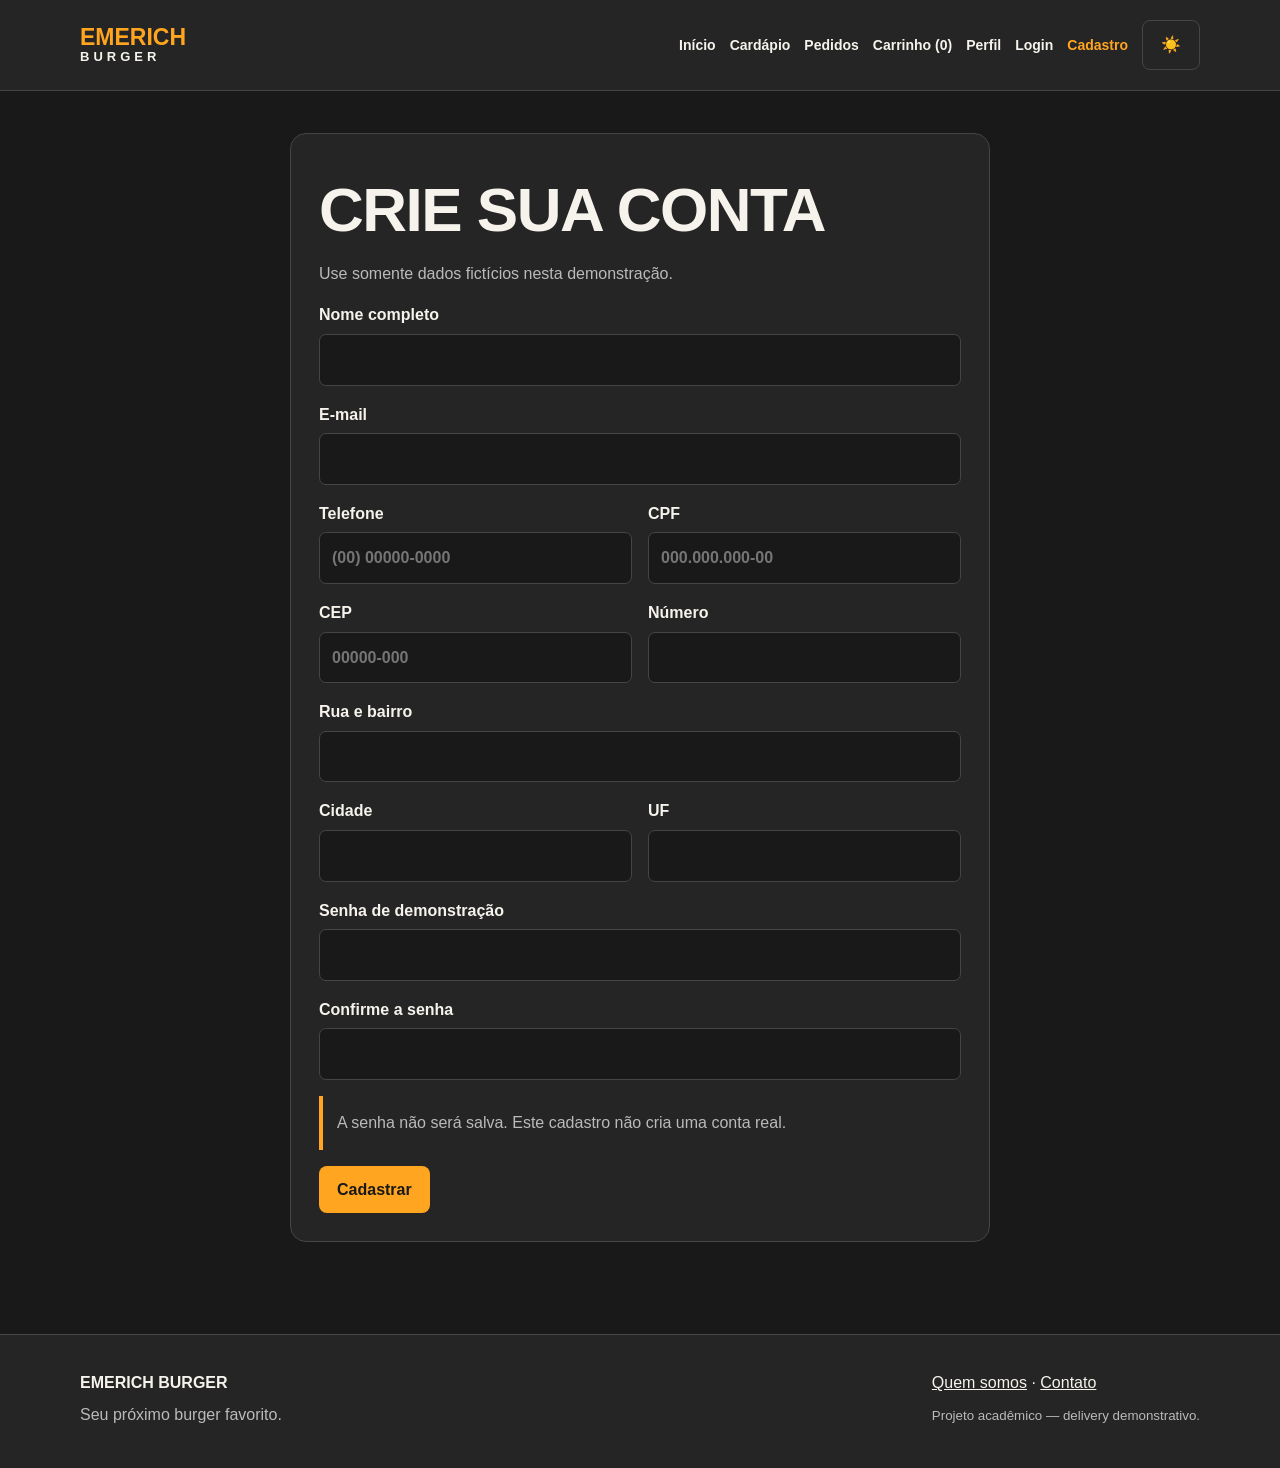
<file: cadastro.html>
<!DOCTYPE html>
<html lang="pt-BR">
<head>
  <meta charset="UTF-8">
  <meta name="viewport" content="width=device-width, initial-scale=1">
  <meta name="description" content="Emerich Burger: projeto acadêmico de delivery.">
  <title>Cadastro | Emerich Burger</title>
  <link rel="stylesheet" href="style.css">
  <script src="java.js" defer></script>
</head>

<body>
  <header>
    <div class="container topo">
      <a class="logo" href="index.html">
        EMERICH
        <span>BURGER</span>
      </a>

      <button id="menu-botao" class="botao secundario menu-botao" type="button"
              aria-label="Abrir menu" aria-expanded="false" aria-controls="menu">☰</button>

      <nav id="menu" aria-label="Navegação principal">
        <a href="index.html">Início</a>
        <a href="cardapio.html">Cardápio</a>
        <a href="pedidos.html">Pedidos</a>
        <a href="carrinho.html">Carrinho (<span id="contador">0</span>)</a>
        <a href="perfil.html">Perfil</a>
        <a href="login.html">Login</a>
        <a href="cadastro.html" aria-current="page">Cadastro</a>

        <button id="tema" class="botao secundario" type="button"
                aria-label="Alternar modo claro e escuro">☀️</button>
      </nav>
    </div>
  </header>

  <main class="container">

    <section>
      <form id="form-cadastro" class="formulario">
        <h1>Crie sua conta</h1>
        <p>Use somente dados fictícios nesta demonstração.</p>

        <label>
          Nome completo
          <input name="nome" autocomplete="name" minlength="3" maxlength="80" required>
        </label>

        <label>
          E-mail
          <input name="email" type="email" autocomplete="email" maxlength="120" required>
        </label>

        <div class="campos">
          <label>
            Telefone
            <input name="telefone" type="tel" autocomplete="tel" inputmode="numeric"
                   data-mascara="telefone" placeholder="(00) 00000-0000" maxlength="15"
                   pattern=".{14,15}" title="Informe o telefone com DDD." required>
          </label>

          <label>
            CPF
            <input name="cpf" inputmode="numeric" data-mascara="cpf" placeholder="000.000.000-00"
                   minlength="14" maxlength="14" required>
          </label>
        </div>

        <div class="campos">
          <label>
            CEP
            <input name="cep" autocomplete="postal-code" inputmode="numeric" data-mascara="cep"
                   placeholder="00000-000" minlength="9" maxlength="9" required>
          </label>

          <label>
            Número
            <input name="numero" inputmode="numeric" data-numerico pattern="[0-9]+" maxlength="6" required>
          </label>
        </div>

        <label>
          Rua e bairro
          <input name="endereco" autocomplete="street-address" maxlength="160" required>
        </label>

        <div class="campos">
          <label>
            Cidade
            <input name="cidade" autocomplete="address-level2" maxlength="80" required>
          </label>

          <label>
            UF
            <input name="uf" autocomplete="address-level1" minlength="2" maxlength="2"
                   pattern="[A-Za-z]{2}" required>
          </label>
        </div>

        <label>
          Senha de demonstração
          <input name="senha" type="password" autocomplete="new-password" minlength="8" maxlength="64" required>
        </label>

        <label>
          Confirme a senha
          <input name="confirmacao" type="password" autocomplete="new-password" minlength="8" maxlength="64" required>
        </label>

        <p class="aviso">A senha não será salva. Este cadastro não cria uma conta real.</p>

        <div class="acoes">
          <button class="botao" type="submit">Cadastrar</button>
        </div>
      </form>
    </section>

  </main>

  <div id="mensagem" role="status" aria-live="polite"></div>

  <footer>
    <div class="container">
      <div>
        <strong>EMERICH BURGER</strong>
        <p>Seu próximo burger favorito.</p>
      </div>

      <div>
        <a href="sobre.html">Quem somos</a>
        <span> · </span>
        <a href="contato.html">Contato</a>

        <p>
          <small>Projeto acadêmico — delivery demonstrativo.</small>
        </p>
      </div>
    </div>
  </footer>
</body>
</html>
</file>
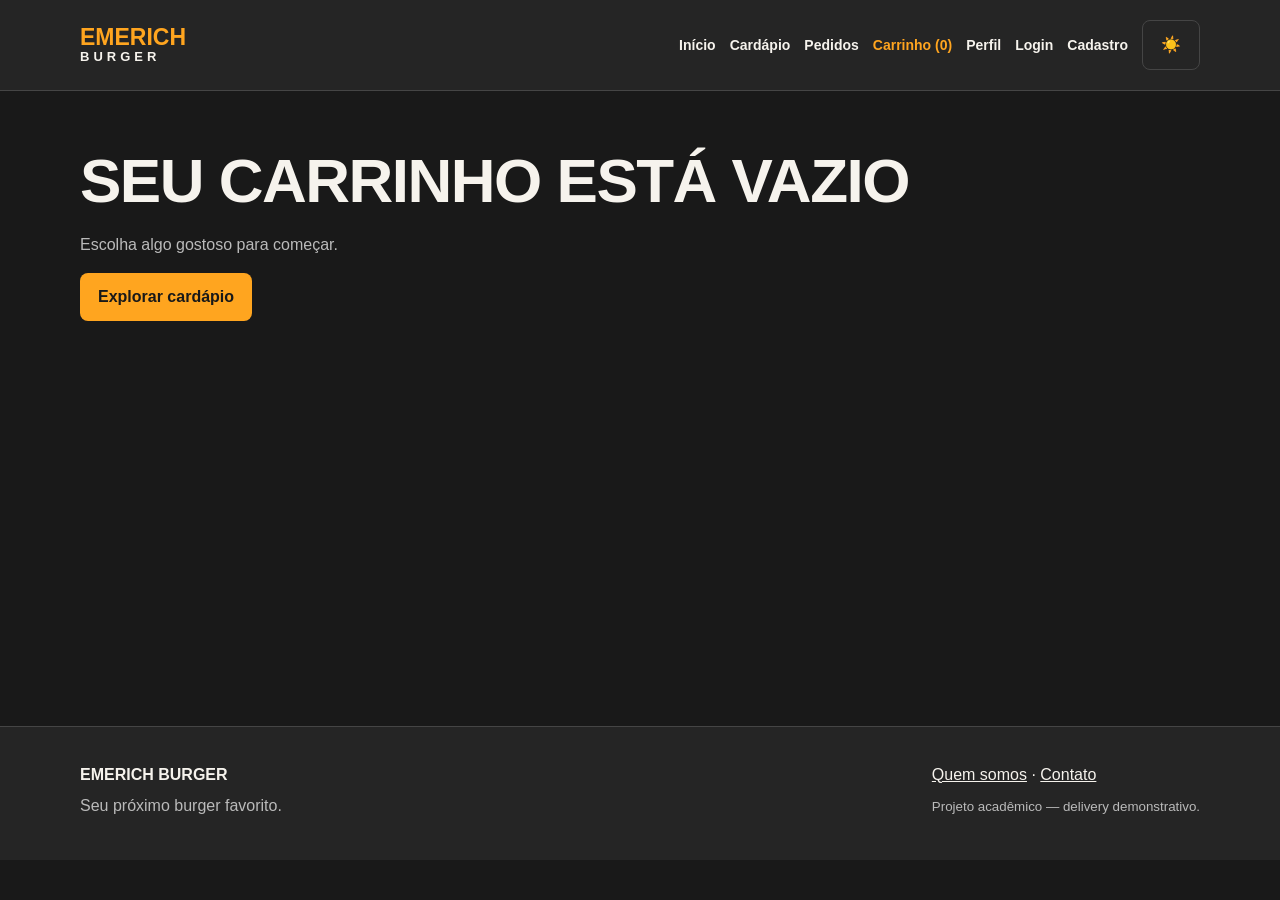
<file: carrinho.html>
<!DOCTYPE html>
<html lang="pt-BR">
<head>
  <meta charset="UTF-8">
  <meta name="viewport" content="width=device-width, initial-scale=1">
  <meta name="description" content="Emerich Burger: projeto acadêmico de delivery.">
  <title>Carrinho | Emerich Burger</title>
  <link rel="stylesheet" href="style.css">
  <script src="java.js" defer></script>
</head>

<body>
  <header>
    <div class="container topo">
      <a class="logo" href="index.html">
        EMERICH
        <span>BURGER</span>
      </a>

      <button id="menu-botao" class="botao secundario menu-botao" type="button"
              aria-label="Abrir menu" aria-expanded="false" aria-controls="menu">☰</button>

      <nav id="menu" aria-label="Navegação principal">
        <a href="index.html">Início</a>
        <a href="cardapio.html">Cardápio</a>
        <a href="pedidos.html">Pedidos</a>
        <a href="carrinho.html" aria-current="page">Carrinho (<span id="contador">0</span>)</a>
        <a href="perfil.html">Perfil</a>
        <a href="login.html">Login</a>
        <a href="cadastro.html">Cadastro</a>

        <button id="tema" class="botao secundario" type="button"
                aria-label="Alternar modo claro e escuro">☀️</button>
      </nav>
    </div>
  </header>

  <main class="container">

    <section id="carrinho-vazio">
      <h1>Seu carrinho está vazio</h1>
      <p>Escolha algo gostoso para começar.</p>
      <a class="botao" href="cardapio.html">Explorar cardápio</a>
    </section>

    <section id="carrinho-conteudo" hidden>
      <h1>Meu carrinho</h1>

      <div id="itens-carrinho"></div>

      <div class="resumo card conteudo">
        <p>Subtotal: <span id="subtotal">R$ 0,00</span></p>
        <p>Entrega demonstrativa: <span id="entrega">R$ 5,00</span></p>
        <h2>Total: <span id="total">R$ 0,00</span></h2>
        <p>Sem cobrança ou entrega real.</p>
        <button class="botao" id="finalizar" type="button">Finalizar pedido de teste</button>
      </div>
    </section>

  </main>

  <div id="mensagem" role="status" aria-live="polite"></div>

  <footer>
    <div class="container">
      <div>
        <strong>EMERICH BURGER</strong>
        <p>Seu próximo burger favorito.</p>
      </div>

      <div>
        <a href="sobre.html">Quem somos</a>
        <span> · </span>
        <a href="contato.html">Contato</a>

        <p>
          <small>Projeto acadêmico — delivery demonstrativo.</small>
        </p>
      </div>
    </div>
  </footer>
</body>
</html>
</file>
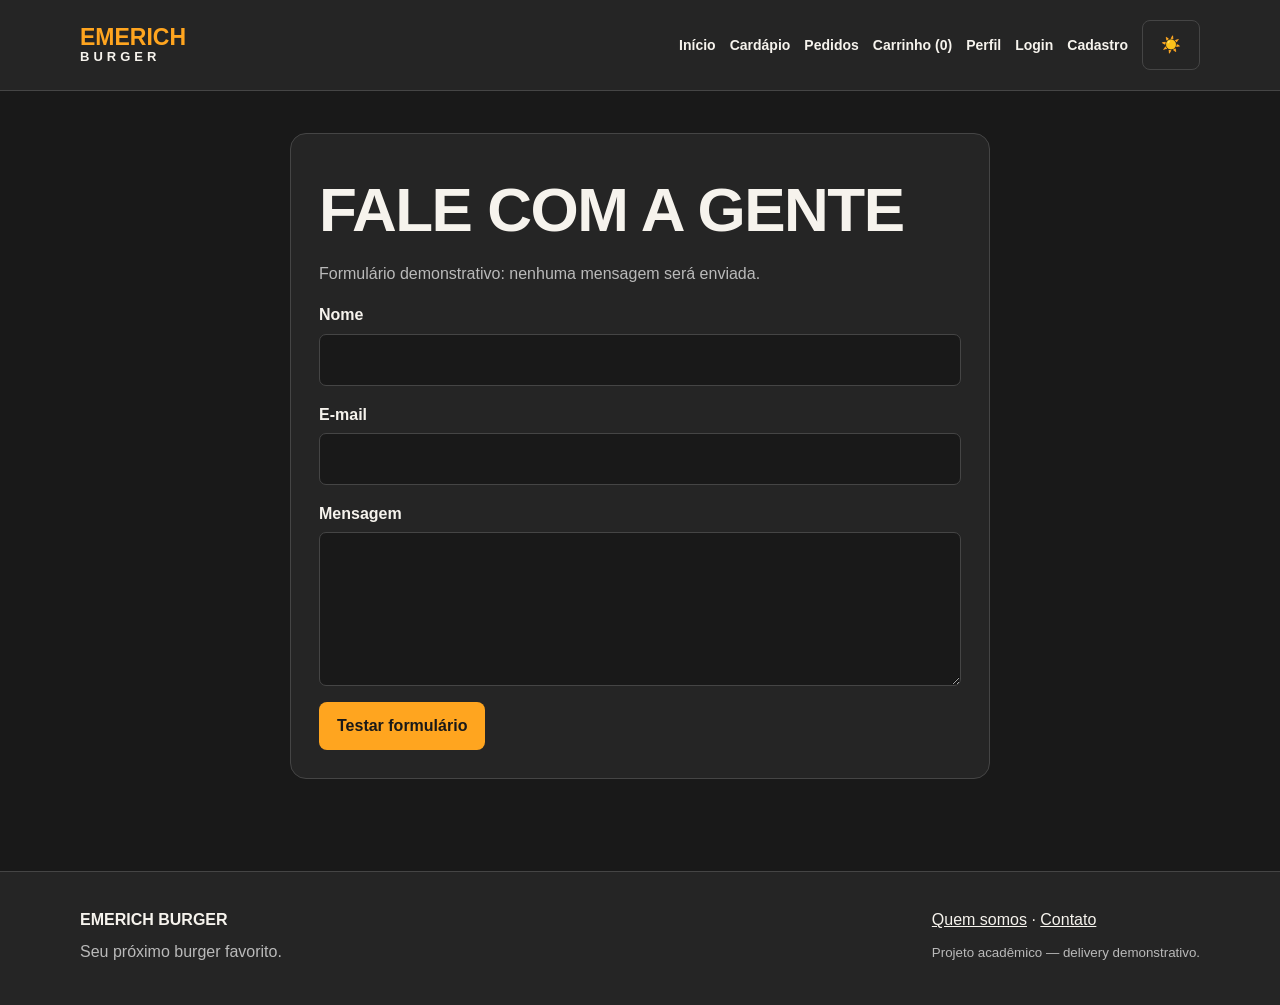
<file: contato.html>
<!DOCTYPE html>
<html lang="pt-BR">
<head>
  <meta charset="UTF-8">
  <meta name="viewport" content="width=device-width, initial-scale=1">
  <meta name="description" content="Emerich Burger: projeto acadêmico de delivery.">
  <title>Contato | Emerich Burger</title>
  <link rel="stylesheet" href="style.css">
  <script src="java.js" defer></script>
</head>

<body>
  <header>
    <div class="container topo">
      <a class="logo" href="index.html">
        EMERICH
        <span>BURGER</span>
      </a>

      <button id="menu-botao" class="botao secundario menu-botao" type="button"
              aria-label="Abrir menu" aria-expanded="false" aria-controls="menu">☰</button>

      <nav id="menu" aria-label="Navegação principal">
        <a href="index.html">Início</a>
        <a href="cardapio.html">Cardápio</a>
        <a href="pedidos.html">Pedidos</a>
        <a href="carrinho.html">Carrinho (<span id="contador">0</span>)</a>
        <a href="perfil.html">Perfil</a>
        <a href="login.html">Login</a>
        <a href="cadastro.html">Cadastro</a>

        <button id="tema" class="botao secundario" type="button"
                aria-label="Alternar modo claro e escuro">☀️</button>
      </nav>
    </div>
  </header>

  <main class="container">

    <section>
      <form id="form-contato" class="formulario">
        <h1>Fale com a gente</h1>

        <p>Formulário demonstrativo: nenhuma mensagem será enviada.</p>

        <label>
          Nome
          <input name="nome" maxlength="80" required>
        </label>

        <label>
          E-mail
          <input name="email" type="email" maxlength="120" required>
        </label>

        <label>
          Mensagem
          <textarea name="mensagem" rows="5" minlength="10" maxlength="1000" required></textarea>
        </label>

        <button class="botao" type="submit">Testar formulário</button>
      </form>
    </section>

  </main>

  <div id="mensagem" role="status" aria-live="polite"></div>

  <footer>
    <div class="container">
      <div>
        <strong>EMERICH BURGER</strong>
        <p>Seu próximo burger favorito.</p>
      </div>

      <div>
        <a href="sobre.html">Quem somos</a>
        <span> · </span>
        <a href="contato.html">Contato</a>

        <p>
          <small>Projeto acadêmico — delivery demonstrativo.</small>
        </p>
      </div>
    </div>
  </footer>
</body>
</html>
</file>
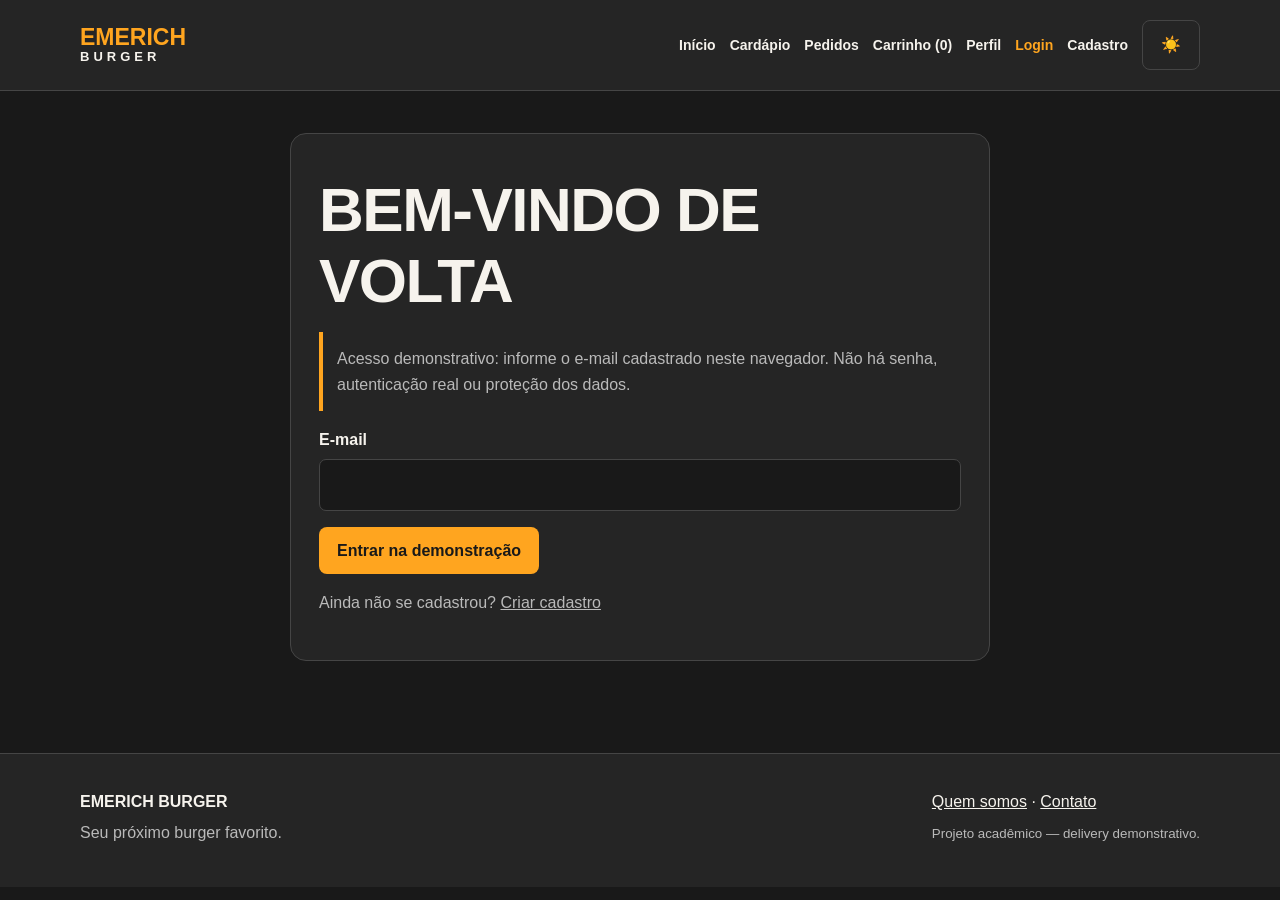
<file: login.html>
<!DOCTYPE html>
<html lang="pt-BR">
<head>
  <meta charset="UTF-8">
  <meta name="viewport" content="width=device-width, initial-scale=1">
  <meta name="description" content="Emerich Burger: projeto acadêmico de delivery.">
  <title>Login | Emerich Burger</title>
  <link rel="stylesheet" href="style.css">
  <script src="java.js" defer></script>
</head>

<body>
  <header>
    <div class="container topo">
      <a class="logo" href="index.html">
        EMERICH
        <span>BURGER</span>
      </a>

      <button id="menu-botao" class="botao secundario menu-botao" type="button"
              aria-label="Abrir menu" aria-expanded="false" aria-controls="menu">☰</button>

      <nav id="menu" aria-label="Navegação principal">
        <a href="index.html">Início</a>
        <a href="cardapio.html">Cardápio</a>
        <a href="pedidos.html">Pedidos</a>
        <a href="carrinho.html">Carrinho (<span id="contador">0</span>)</a>
        <a href="perfil.html">Perfil</a>
        <a href="login.html" aria-current="page">Login</a>
        <a href="cadastro.html">Cadastro</a>

        <button id="tema" class="botao secundario" type="button"
                aria-label="Alternar modo claro e escuro">☀️</button>
      </nav>
    </div>
  </header>

  <main class="container">

    <section>
      <form id="form-login" class="formulario">
        <h1>Bem-vindo de volta</h1>

        <p class="aviso">
          Acesso demonstrativo: informe o e-mail cadastrado neste navegador.
          Não há senha, autenticação real ou proteção dos dados.
        </p>

        <label>
          E-mail
          <input name="email" type="email" autocomplete="email" maxlength="120" required>
        </label>

        <button class="botao" type="submit">Entrar na demonstração</button>

        <p>
          Ainda não se cadastrou?
          <a href="cadastro.html">Criar cadastro</a>
        </p>
      </form>
    </section>

  </main>

  <div id="mensagem" role="status" aria-live="polite"></div>

  <footer>
    <div class="container">
      <div>
        <strong>EMERICH BURGER</strong>
        <p>Seu próximo burger favorito.</p>
      </div>

      <div>
        <a href="sobre.html">Quem somos</a>
        <span> · </span>
        <a href="contato.html">Contato</a>

        <p>
          <small>Projeto acadêmico — delivery demonstrativo.</small>
        </p>
      </div>
    </div>
  </footer>
</body>
</html>
</file>
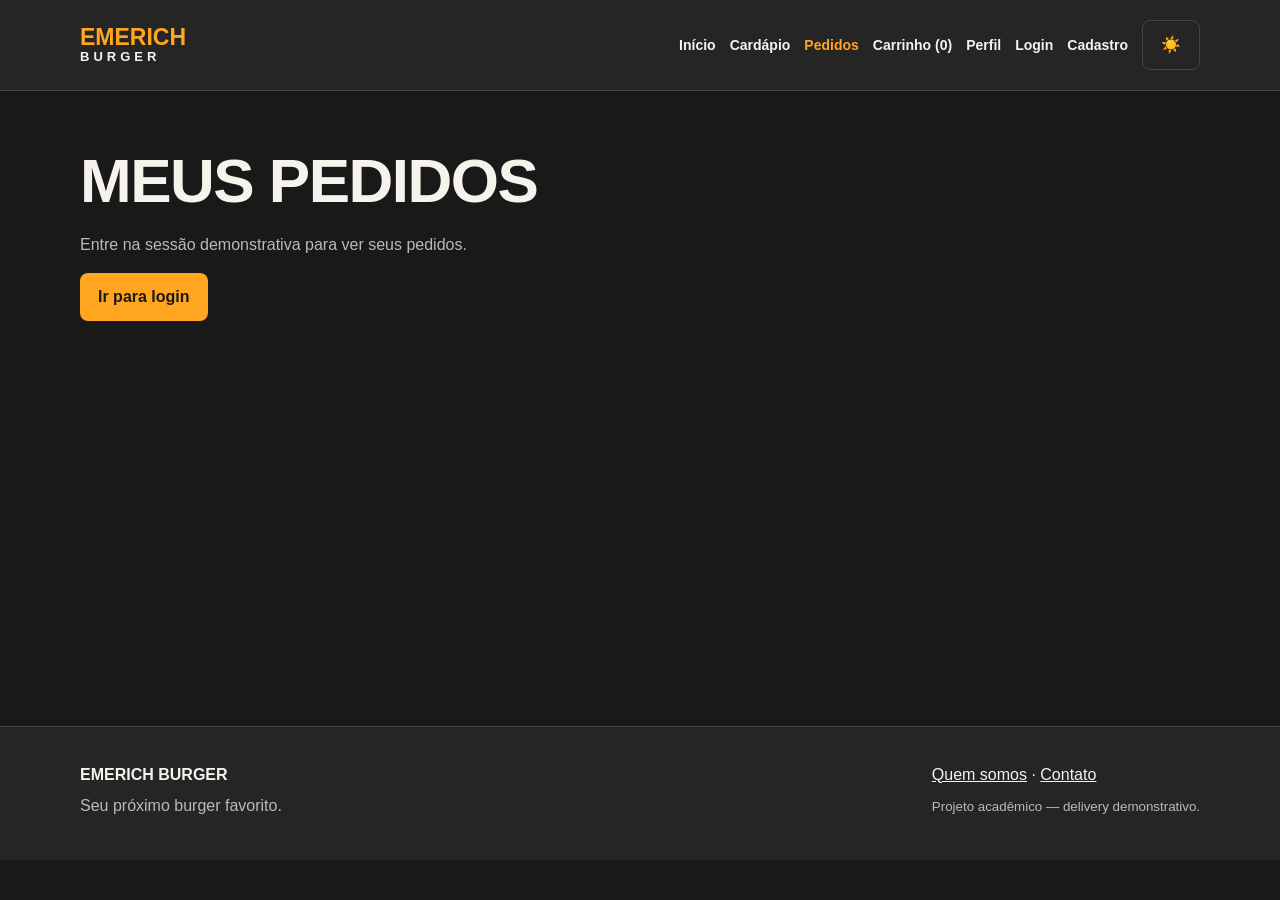
<file: pedidos.html>
<!DOCTYPE html>
<html lang="pt-BR">
<head>
  <meta charset="UTF-8">
  <meta name="viewport" content="width=device-width, initial-scale=1">
  <meta name="description" content="Emerich Burger: projeto acadêmico de delivery.">
  <title>Pedidos | Emerich Burger</title>
  <link rel="stylesheet" href="style.css">
  <script src="java.js" defer></script>
</head>

<body>
  <header>
    <div class="container topo">
      <a class="logo" href="index.html">
        EMERICH
        <span>BURGER</span>
      </a>

      <button id="menu-botao" class="botao secundario menu-botao" type="button"
              aria-label="Abrir menu" aria-expanded="false" aria-controls="menu">☰</button>

      <nav id="menu" aria-label="Navegação principal">
        <a href="index.html">Início</a>
        <a href="cardapio.html">Cardápio</a>
        <a href="pedidos.html" aria-current="page">Pedidos</a>
        <a href="carrinho.html">Carrinho (<span id="contador">0</span>)</a>
        <a href="perfil.html">Perfil</a>
        <a href="login.html">Login</a>
        <a href="cadastro.html">Cadastro</a>

        <button id="tema" class="botao secundario" type="button"
                aria-label="Alternar modo claro e escuro">☀️</button>
      </nav>
    </div>
  </header>

  <main class="container">

    <section id="pedidos-bloqueado">
      <h1>Meus pedidos</h1>
      <p>Entre na sessão demonstrativa para ver seus pedidos.</p>
      <a href="login.html" class="botao">Ir para login</a>
    </section>

    <section id="pedidos-conteudo" hidden>
      <h1>Meus pedidos</h1>
      <p>Histórico local de demonstração, sem acompanhamento real.</p>

      <div id="lista-pedidos"></div>

      <div id="sem-pedidos" hidden>
        <p>Você ainda não fez pedidos.</p>
        <a class="botao" href="cardapio.html">Ver cardápio</a>
      </div>
    </section>

  </main>

  <div id="mensagem" role="status" aria-live="polite"></div>

  <footer>
    <div class="container">
      <div>
        <strong>EMERICH BURGER</strong>
        <p>Seu próximo burger favorito.</p>
      </div>

      <div>
        <a href="sobre.html">Quem somos</a>
        <span> · </span>
        <a href="contato.html">Contato</a>

        <p>
          <small>Projeto acadêmico — delivery demonstrativo.</small>
        </p>
      </div>
    </div>
  </footer>
</body>
</html>
</file>
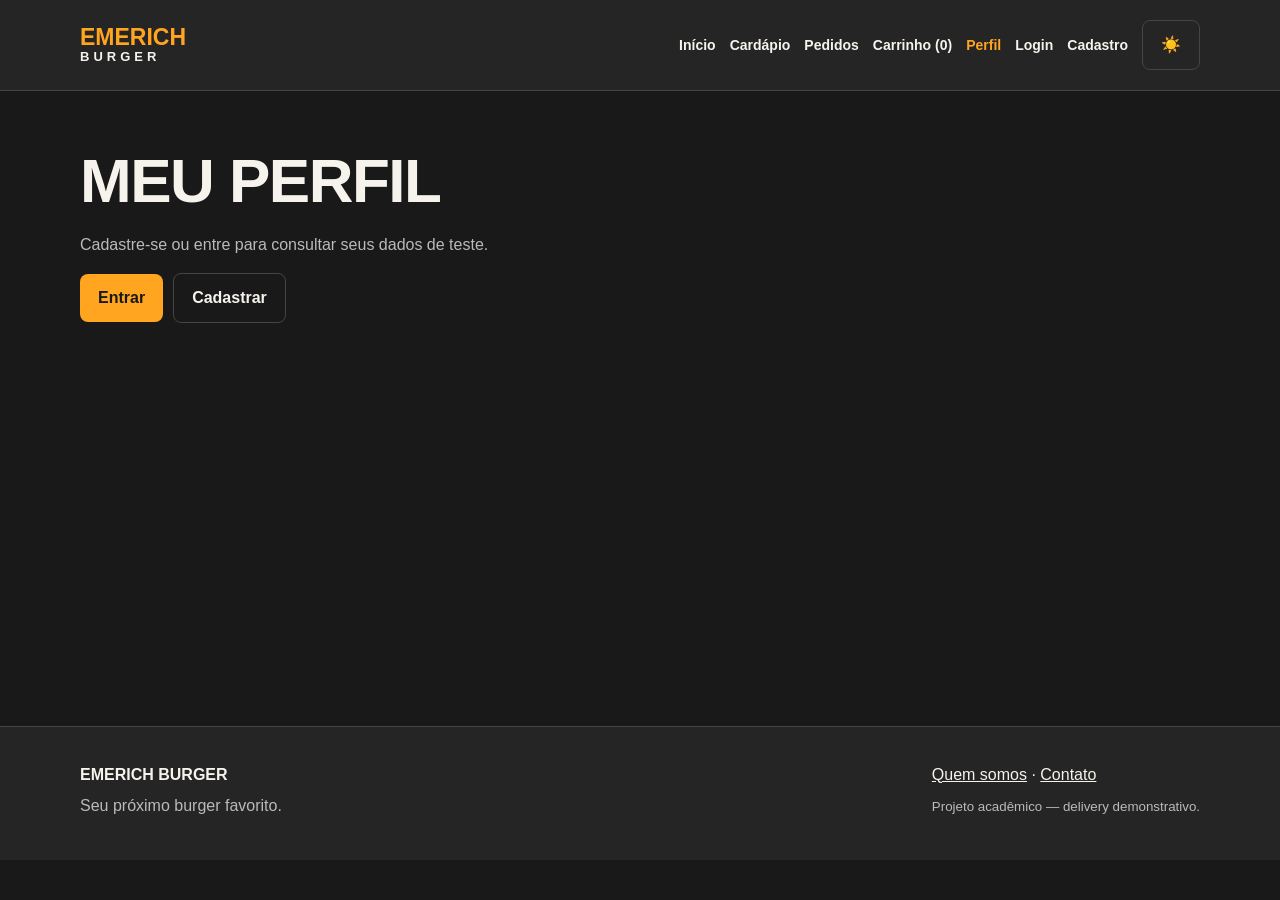
<file: perfil.html>
<!DOCTYPE html>
<html lang="pt-BR">
<head>
  <meta charset="UTF-8">
  <meta name="viewport" content="width=device-width, initial-scale=1">
  <meta name="description" content="Emerich Burger: projeto acadêmico de delivery.">
  <title>Perfil | Emerich Burger</title>
  <link rel="stylesheet" href="style.css">
  <script src="java.js" defer></script>
</head>

<body>
  <header>
    <div class="container topo">
      <a class="logo" href="index.html">
        EMERICH
        <span>BURGER</span>
      </a>

      <button id="menu-botao" class="botao secundario menu-botao" type="button"
              aria-label="Abrir menu" aria-expanded="false" aria-controls="menu">☰</button>

      <nav id="menu" aria-label="Navegação principal">
        <a href="index.html">Início</a>
        <a href="cardapio.html">Cardápio</a>
        <a href="pedidos.html">Pedidos</a>
        <a href="carrinho.html">Carrinho (<span id="contador">0</span>)</a>
        <a href="perfil.html" aria-current="page">Perfil</a>
        <a href="login.html">Login</a>
        <a href="cadastro.html">Cadastro</a>

        <button id="tema" class="botao secundario" type="button"
                aria-label="Alternar modo claro e escuro">☀️</button>
      </nav>
    </div>
  </header>

  <main class="container">

    <section id="perfil-bloqueado">
      <h1>Meu perfil</h1>
      <p>Cadastre-se ou entre para consultar seus dados de teste.</p>

      <div class="acoes">
        <a class="botao" href="login.html">Entrar</a>
        <a class="botao secundario" href="cadastro.html">Cadastrar</a>
      </div>
    </section>

    <section id="perfil-conteudo" hidden>
      <form id="form-perfil" class="formulario">
        <h1>Meu perfil</h1>
        <p>Use somente dados fictícios nesta demonstração.</p>

        <label>
          Nome completo
          <input name="nome" autocomplete="name" minlength="3" maxlength="80" required>
        </label>

        <label>
          E-mail
          <input name="email" type="email" autocomplete="email" maxlength="120" required>
        </label>

        <div class="campos">
          <label>
            Telefone
            <input name="telefone" type="tel" autocomplete="tel" inputmode="numeric"
                   data-mascara="telefone" placeholder="(00) 00000-0000" maxlength="15"
                   pattern=".{14,15}" title="Informe o telefone com DDD." required>
          </label>

          <label>
            CPF
            <input name="cpf" inputmode="numeric" data-mascara="cpf" placeholder="000.000.000-00"
                   minlength="14" maxlength="14" required>
          </label>
        </div>

        <div class="campos">
          <label>
            CEP
            <input name="cep" autocomplete="postal-code" inputmode="numeric" data-mascara="cep"
                   placeholder="00000-000" minlength="9" maxlength="9" required>
          </label>

          <label>
            Número
            <input name="numero" inputmode="numeric" data-numerico pattern="[0-9]+" maxlength="6" required>
          </label>
        </div>

        <label>
          Rua e bairro
          <input name="endereco" autocomplete="street-address" maxlength="160" required>
        </label>

        <div class="campos">
          <label>
            Cidade
            <input name="cidade" autocomplete="address-level2" maxlength="80" required>
          </label>

          <label>
            UF
            <input name="uf" autocomplete="address-level1" minlength="2" maxlength="2"
                   pattern="[A-Za-z]{2}" required>
          </label>
        </div>

        <div class="acoes">
          <button class="botao" type="submit">Salvar alterações</button>
          <button class="botao secundario" type="button" id="sair">Sair</button>
          <button class="botao perigo" type="button" id="excluir-conta">Excluir dados locais</button>
        </div>
      </form>
    </section>

  </main>

  <div id="mensagem" role="status" aria-live="polite"></div>

  <footer>
    <div class="container">
      <div>
        <strong>EMERICH BURGER</strong>
        <p>Seu próximo burger favorito.</p>
      </div>

      <div>
        <a href="sobre.html">Quem somos</a>
        <span> · </span>
        <a href="contato.html">Contato</a>

        <p>
          <small>Projeto acadêmico — delivery demonstrativo.</small>
        </p>
      </div>
    </div>
  </footer>
</body>
</html>
</file>
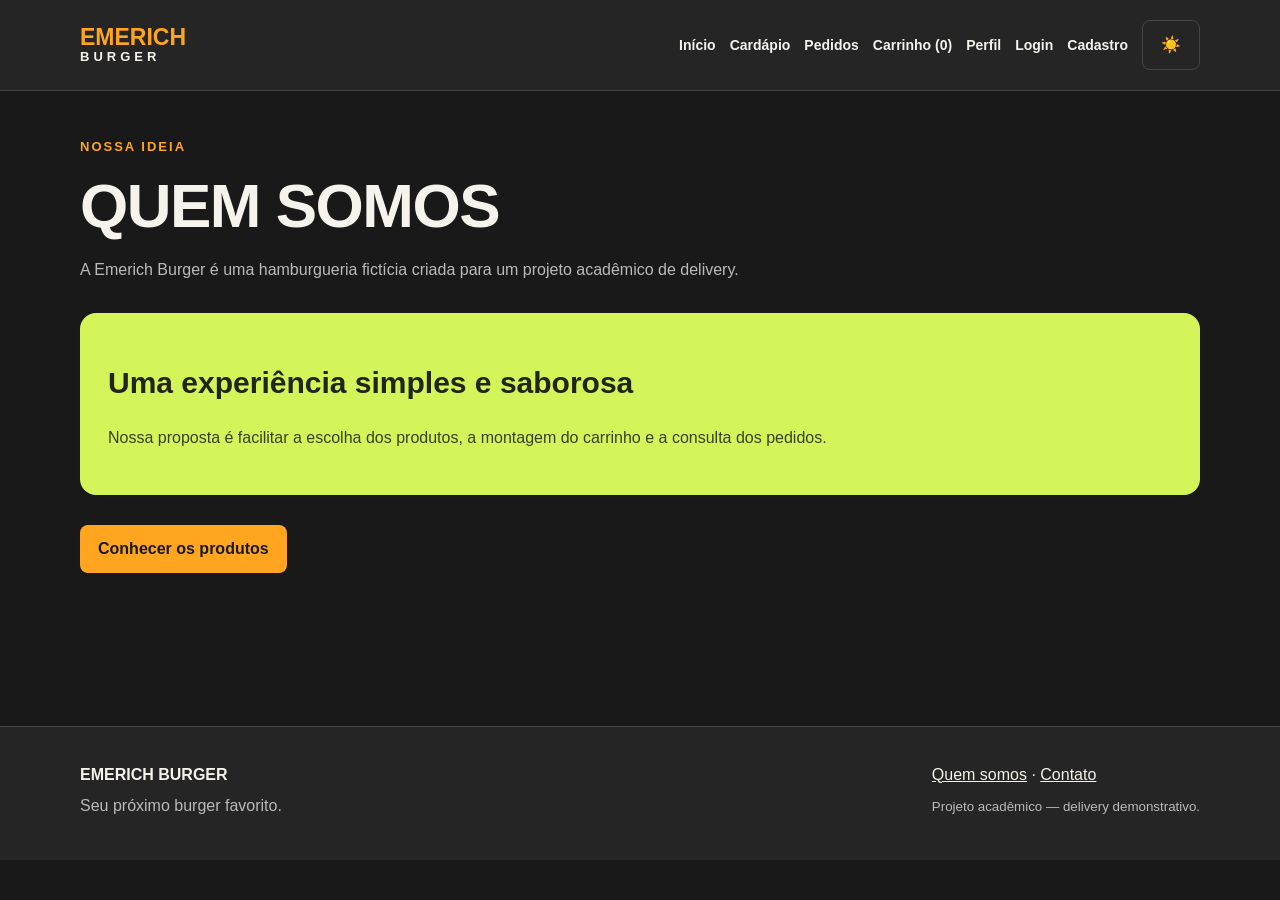
<file: sobre.html>
<!DOCTYPE html>
<html lang="pt-BR">
<head>
  <meta charset="UTF-8">
  <meta name="viewport" content="width=device-width, initial-scale=1">
  <meta name="description" content="Emerich Burger: projeto acadêmico de delivery.">
  <title>Quem somos | Emerich Burger</title>
  <link rel="stylesheet" href="style.css">
  <script src="java.js" defer></script>
</head>

<body>
  <header>
    <div class="container topo">
      <a class="logo" href="index.html">
        EMERICH
        <span>BURGER</span>
      </a>

      <button id="menu-botao" class="botao secundario menu-botao" type="button"
              aria-label="Abrir menu" aria-expanded="false" aria-controls="menu">☰</button>

      <nav id="menu" aria-label="Navegação principal">
        <a href="index.html">Início</a>
        <a href="cardapio.html">Cardápio</a>
        <a href="pedidos.html">Pedidos</a>
        <a href="carrinho.html">Carrinho (<span id="contador">0</span>)</a>
        <a href="perfil.html">Perfil</a>
        <a href="login.html">Login</a>
        <a href="cadastro.html">Cadastro</a>

        <button id="tema" class="botao secundario" type="button"
                aria-label="Alternar modo claro e escuro">☀️</button>
      </nav>
    </div>
  </header>

  <main class="container">

    <section>
      <span class="etiqueta">Nossa ideia</span>
      <h1>Quem somos</h1>

      <p>
        A Emerich Burger é uma hamburgueria fictícia criada para um projeto acadêmico de delivery.
      </p>

      <div class="faixa">
        <h2>Uma experiência simples e saborosa</h2>
        <p>
          Nossa proposta é facilitar a escolha dos produtos, a montagem do carrinho
          e a consulta dos pedidos.
        </p>
      </div>

      <a class="botao" href="cardapio.html">Conhecer os produtos</a>
    </section>

  </main>

  <div id="mensagem" role="status" aria-live="polite"></div>

  <footer>
    <div class="container">
      <div>
        <strong>EMERICH BURGER</strong>
        <p>Seu próximo burger favorito.</p>
      </div>

      <div>
        <a href="sobre.html">Quem somos</a>
        <span> · </span>
        <a href="contato.html">Contato</a>

        <p>
          <small>Projeto acadêmico — delivery demonstrativo.</small>
        </p>
      </div>
    </div>
  </footer>
</body>
</html>
</file>
<file: style.css>
:root {
    color-scheme: dark;
  
    --fundo: #191919;
    --superficie: #252525;
    --texto: #f6f3ed;
    --suave: #bababa;
    --borda: #454545;
    --destaque: #ffa51f;
    --verde: #d3f55a;
  }
  
  body.claro {
    color-scheme: light;
  
    --fundo: #fff9ef;
    --superficie: #ffffff;
    --texto: #24201b;
    --suave: #625c54;
    --borda: #d8d0c3;
    --destaque: #ffa51f;
    --verde: #c7e94e;
  }
  
  
  * {
    box-sizing: border-box;
  }
  
  body {
    margin: 0;
    font-family: Arial, Helvetica, sans-serif;
    background: var(--fundo);
    color: var(--texto);
    line-height: 1.6;
  }
  
  button,
  input,
  textarea {
    font: inherit;
  }
  
  button,
  a {
    -webkit-tap-highlight-color: transparent;
  }
  
  button {
    cursor: pointer;
  }
  
  a {
    color: inherit;
  }
  
  img {
    display: block;
    max-width: 100%;
  }
  
  :focus-visible {
    outline: 3px solid var(--destaque);
    outline-offset: 4px;
  }
  
  .container {
    width: min(1120px, 92%);
    margin: auto;
  }
  
  main {
    min-height: 65vh;
  }
  
  section {
    padding: 42px 0;
  }
  
  h1,
  h2,
  h3 {
    line-height: 1.15;
  }
  
  h1 {
    margin: 12px 0;
    font-size: clamp(34px, 5vw, 62px);
    text-transform: uppercase;
    letter-spacing: -1.5px;
  }
  
  h2 {
    font-size: 30px;
  }
  
  h3 {
    margin: 0 0 10px;
  }
  
  p,
  small {
    color: var(--suave);
  }
  

  
  header {
    background: var(--superficie);
    border-bottom: 1px solid var(--borda);
  }
  
  .topo {
    display: flex;
    align-items: center;
    justify-content: space-between;
    gap: 20px;
    padding: 20px 0;
  }
  
  .logo {
    color: var(--destaque);
    font-size: 23px;
    font-weight: 900;
    text-decoration: none;
    line-height: 1.1;
  }
  
  .logo span {
    display: block;
    color: var(--texto);
    font-size: 13px;
    letter-spacing: 4px;
  }
  
  nav {
    display: flex;
    align-items: center;
    flex-wrap: wrap;
    gap: 14px;
  }
  
  nav a {
    text-decoration: none;
    font-size: 14px;
    font-weight: bold;
  }
  
  nav a:hover,
  nav a[aria-current="page"] {
    color: var(--destaque);
  }
  

  
  .botao {
    display: inline-flex;
    justify-content: center;
    align-items: center;
    gap: 6px;
    padding: 11px 18px;
    border: 0;
    border-radius: 8px;
    background: var(--destaque);
    color: #191919;
    font-weight: bold;
    text-decoration: none;
  }
  
  .secundario {
    background: transparent;
    color: var(--texto);
    border: 1px solid var(--borda);
  }
  
  .perigo {
    background: #b83232;
    color: #ffffff;
  }
  

  
  .etiqueta {
    color: var(--destaque);
    font-size: 13px;
    font-weight: bold;
    letter-spacing: 2px;
    text-transform: uppercase;
  }
  
  .hero {
    display: grid;
    grid-template-columns: 1fr 1fr;
    align-items: center;
    gap: 40px;
    padding: 65px 0;
  }
  
  .hero img {
    width: 100%;
    height: 380px;
    object-fit: cover;
    border-radius: 24px;
  }
  
  .grade {
    display: grid;
    grid-template-columns: repeat(3, minmax(0, 1fr));
    gap: 22px;
  }
  
  .card {
    overflow: hidden;
    border: 1px solid var(--borda);
    border-radius: 14px;
    background: var(--superficie);
  }
  
  .card img {
    width: 100%;
    height: 210px;
    object-fit: cover;
  }
  
  .conteudo {
    padding: 22px;
  }
  
  .preco {
    display: block;
    margin: 15px 0;
    color: var(--destaque);
    font-size: 23px;
    font-weight: bold;
  }
  
  .faixa {
    margin: 30px 0;
    padding: 28px;
    border-radius: 16px;
    background: var(--verde);
    color: #202516;
  }
  
  .faixa p {
    color: #374124;
  }
  

  
  .formulario {
    max-width: 700px;
    margin: 0 auto;
    padding: 28px;
    border: 1px solid var(--borda);
    border-radius: 16px;
    background: var(--superficie);
  }
  
  .campos {
    display: grid;
    grid-template-columns: 1fr 1fr;
    gap: 16px;
  }
  
  label {
    display: block;
    margin-bottom: 16px;
    font-weight: bold;
  }
  
  input,
  textarea {
    display: block;
    width: 100%;
    margin-top: 6px;
    padding: 12px;
    border: 1px solid var(--borda);
    border-radius: 7px;
    background: var(--fundo);
    color: var(--texto);
  }
  
  textarea {
    resize: vertical;
  }
  
  .busca {
    max-width: 600px;
    margin: 20px 0 28px;
  }
  

  
  .linha {
    display: flex;
    align-items: center;
    justify-content: space-between;
    gap: 18px;
    padding: 20px 0;
    border-bottom: 1px solid var(--borda);
  }
  
  .acoes {
    display: flex;
    flex-wrap: wrap;
    align-items: center;
    gap: 10px;
  }
  
  .quantidade {
    min-width: 24px;
    text-align: center;
  }
  
  .resumo {
    max-width: 450px;
    margin: 28px 0 0 auto;
  }
  
  .pedido {
    margin-bottom: 20px;
  }
  

  
  .aviso {
    padding: 14px;
    border-left: 4px solid var(--destaque);
    background: var(--superficie);
    color: var(--suave);
  }
  
  #mensagem {
    position: fixed;
    right: 20px;
    bottom: 20px;
    z-index: 10;
    max-width: min(390px, calc(100% - 40px));
    padding: 15px 22px;
    border-radius: 10px;
    background: var(--verde);
    color: #17200d;
    box-shadow: 0 8px 30px #0004;
  }
  
  #mensagem:empty {
    display: none;
  }
  

  
  footer {
    margin-top: 50px;
    padding: 35px 0;
    border-top: 1px solid var(--borda);
    background: var(--superficie);
  }
  
  footer .container {
    display: flex;
    justify-content: space-between;
    flex-wrap: wrap;
    gap: 20px;
  }
  
  footer p {
    margin: 6px 0;
  }
  
 
  
  @media (max-width: 850px) {
    .topo {
      align-items: flex-start;
      flex-direction: column;
    }
  
    .hero {
      grid-template-columns: 1fr;
    }
  
    .hero img {
      height: 300px;
    }
  
    .grade {
      grid-template-columns: repeat(2, minmax(0, 1fr));
    }
  }
  
  @media (max-width: 560px) {
    nav {
      gap: 12px;
    }
  
    nav a {
      font-size: 13px;
    }
  
    .grade,
    .campos {
      grid-template-columns: 1fr;
    }
  
    .hero {
      padding: 35px 0;
      gap: 24px;
    }
  
    .hero img {
      height: 250px;
    }
  
    .formulario {
      padding: 20px;
    }
  
    .linha {
      align-items: flex-start;
      flex-direction: column;
    }
  
    .resumo {
      max-width: none;
    }
  }

/* ===== Ajustes para a versão com uma página HTML por tela ===== */

[hidden] {
  display: none !important;
}

.menu-botao {
  display: none;
}

.grade .card,
.card {
  display: flex;
  flex-direction: column;
}

.card .conteudo {
  flex: 1;
}

.card .botao {
  margin-top: 4px;
}

.card.conteudo {
  display: block;
}

@media (max-width: 850px) {
  .topo {
    flex-direction: row;
    flex-wrap: wrap;
    align-items: center;
  }

  .menu-botao {
    display: inline-flex;
  }

  nav {
    display: none;
    width: 100%;
    flex-direction: column;
    align-items: flex-start;
    gap: 16px;
    padding-top: 10px;
  }

  nav.aberto {
    display: flex;
  }
}

@media (max-width: 560px) {
  .acoes .botao,
  .resumo .botao {
    width: 100%;
  }

  .linha .acoes {
    width: 100%;
  }
}
</file>
